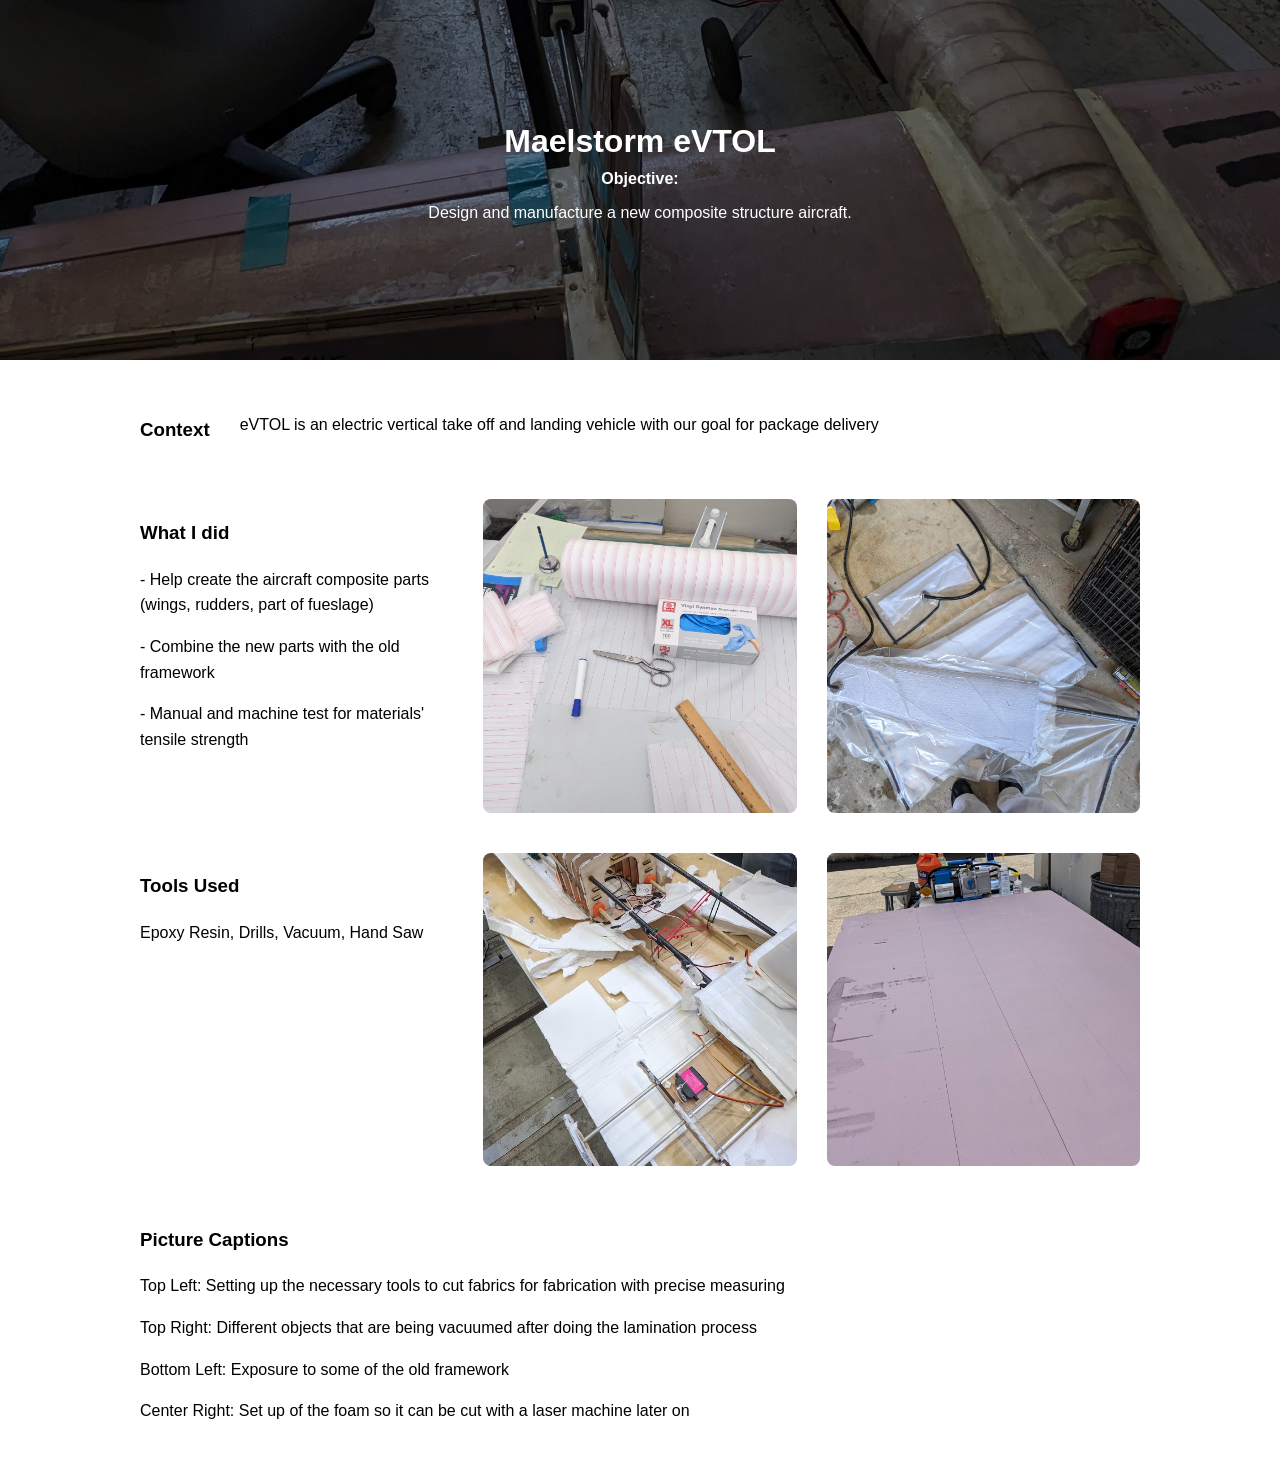
<file: eVTOL.html>
<!DOCTYPE html>
<html lang="en">
<head>
    <meta charset="UTF-8">
    <meta name="viewport" content="width=device-width, initial-scale=1.0">
    <title>Maelstorm eVTOL</title>
    <link rel="stylesheet" href="style.css">
</head>

<body>

    <!-- TITLE -->
     <div class = "hero hero-evtol">
            <div class = "hero-text">
                <h1 class = "project-title">Maelstorm eVTOL</h1>
                <p class = "objective-title">Objective:</p>
                <p> Design and manufacture a new composite structure aircraft. </p>
                
            </div>
        </div>

    <!-- CONTENT -->
     <section class = "project-row">
        <h3>Context</h3>
        <p>eVTOL is an electric vertical take off and landing vehicle with our goal for package delivery </p>
    </section>

     <section class ="project-row">
        <!--LEFT: TEXT-->
        <div class ="project-text">
            <h3>What I did</h3>
            <p>- Help create the aircraft composite parts (wings, rudders, part of fueslage) </p>
            <p>- Combine the new parts with the old framework</p>
            <p>- Manual and machine test for materials' tensile strength</p>
        </div>

        <div class = "img-box">
            <img src="images/evtol1.jpg" alt="eVTOL">
        </div>
        <div class = "img-box">
            <img src="images/evtol2.jpg" alt="eVTOL">
        </div>
    </section>


    <section class ="project-row">
        <div class ="project-text">
            <h3>Tools Used</h3>
            <p>Epoxy Resin, Drills, Vacuum, Hand Saw</p>
        </div>

        <div class = "img-box">
            <img src="images/evtol3.jpg" alt="Tools Used">
        </div>
        <div class = "img-box">
            <img src="images/evtol4.jpg" alt="Tools Used">
        </div>
    </section>

    <section class = "project-row">
        <div class ="project-text">
            <h3> Picture Captions</h3>
            <p>Top Left: Setting up the necessary tools to cut fabrics for fabrication with precise measuring</p>
            <p>Top Right: Different objects that are being vacuumed after doing the lamination process</p>
            <p>Bottom Left: Exposure to some of the old framework</p>
            <p>Center Right: Set up of the foam so it can be cut with a laser machine later on</p>
        </div>
    </section>

</body>
</html>
</file>
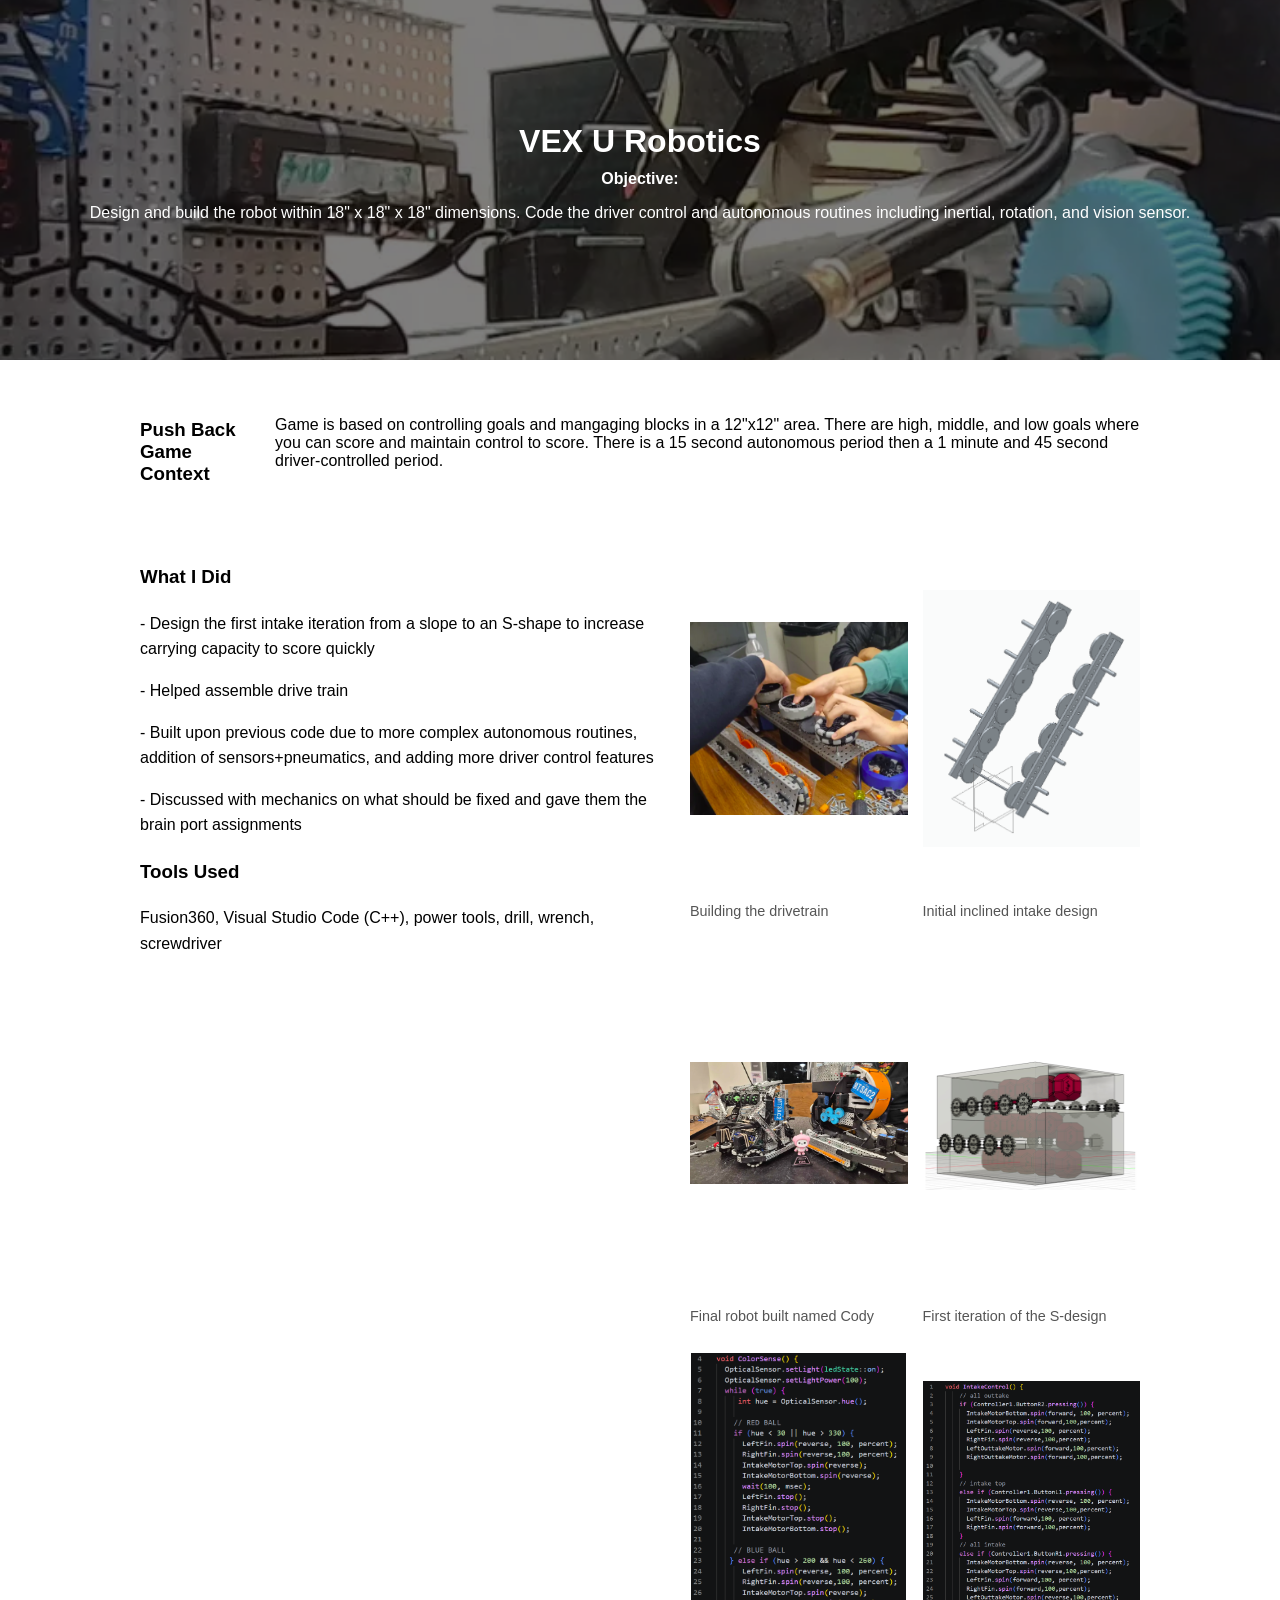
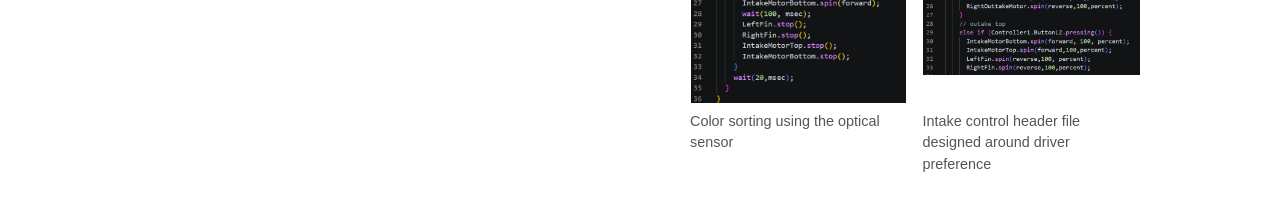
<file: robotics.html>
<!DOCTYPE html>
<html lang="en">
<head>
    <meta charset="UTF-8">
    <meta name="viewport" content="width=device-width, initial-scale=1.0">
    <title> VEXU Robotics</title>
    <link rel="stylesheet" href="style.css">
</head>

<body>

    <!-- TOP PORTION -->
     <div class = "hero hero-robotics">
            <div class = "hero-text">
                <h1 class = "project-title">VEX U Robotics</h1>
                <p class = "objective-title">Objective:</p>
                <p> 
                    Design and build the robot within 18" x 18" x 18" dimensions. 
                    Code the driver control and autonomous routines including inertial, rotation, and vision sensor.
                </p>
            
            </div>
        </div>

    <!-- GAME CONTEXT -->
    <section class = "project-row">
        <h3>Push Back Game Context</h3>
        <p>Game is based on controlling goals and mangaging blocks in a 12"x12" area. There are high, middle, and low goals where you can score and maintain control to score. There is a 15 second autonomous period then a 1 minute and 45 second driver-controlled period.</p>

    </section>

    <!-- WHAT I DID -->
     <section class ="project-row">
        <!--LEFT SIDE: TEXT-->
        <div class ="project-text">
            <h3>What I Did </h3>
            <p>- Design the first intake iteration from a slope to an S-shape to increase carrying capacity to score quickly</p>
            <p>- Helped assemble drive train</p>
            <p>- Built upon previous code due to more complex autonomous routines, addition of sensors+pneumatics, and adding more driver control features</p>
            <p>- Discussed with mechanics on what should be fixed and gave them the brain port assignments</p>
            <h3>Tools Used</h3>
            <p>Fusion360, Visual Studio Code (C++), power tools, drill, wrench, screwdriver</p>
        </div>

        <!-- RIGHT SIDE: IMAGES -->
        <div class = "project-gallery">

            <div class = "project-image-item">
                <img src = "images/rob1.png" alt="Building the drivetrain">
                <p class = "image-caption"> 
                    Building the drivetrain
                </p>
            </div>

            <div class = "project-image-item">
                <img src = "images/rob2.png" alt="Initial inclined intake design">
                <p class = "image-caption"> 
                    Initial inclined intake design 
                </p>
            </div>

             <div class="project-image-item">
                <img src="images/rob6.webp" alt="Final robot build Cody">
                <p class="image-caption"> 
                    Final robot built named Cody
                </p>
            </div>

            <div class="project-image-item">
                <img src="images/rob4.png" alt="S-shaped intake iteration">
                <p class="image-caption">
                    First iteration of the S-design
                </p>
            </div>

            <div class="project-image-item">
                <img src="images/rob8.png" alt="Optical sensor color sorting">
                <p class="image-caption">
                    Color sorting using the optical sensor
                </p>
            </div>

            <div class="project-image-item">
                <img src="images/rob7.png" alt="Intake control header file">
                <p class="image-caption">
                    Intake control header file designed around driver preference
                </p>
            </div>
        </div>
    </section>
</body>
</html>
</file>
<file: style.css>
/* WEBSITE STYLE */
/* NOTE: I AM STILL WORKING ON CLEANING UP AND COMMENTING SECTIONS. THIS IS A WORK IN PROGRESS */
/* TITLE */

.hero-home h1 {
    font-family: "Press Start 2P", monospace;
    font-size: 2rem;
}

.hero-home p{
    font-family: "Press Start 2P", monospace;
    font-size: 0.9rem;
}

.hero-home p2{
    font-family: "Press Start 2P", monospace;
    font-size: 0.65rem;
}


.hero-home {
    background-image: url("images/home.gif");
}

.home-page {
    background-color: #dcefd8;
}

#projects {
    background-color: #dcefd8;
}

body {
    font-family: Arial, sans-serif;
    margin: 0;
    transition: opacity 0.3s ease;

}

h2 {
    text-align:center;
    margin-bottom:20px;
}

header {
    background: #333;
    color: white;
    text-align: center;
    padding: 2rem;
}

section {
    padding: 40px 20px;
}


/* PROJECT GRID */
/* HOME PAGE*/
.projects-grid {
    display:grid;
    grid-template-columns:repeat(3,1fr);
    gap:20px;
    max-width:1000px;
    padding:20px;
    margin: 0 auto;
}

/* PROJECT CARD */
.project-card {
    position: relative;
    overflow:hidden;
    border-radius: 10px;

    aspect-ratio: 1/1;
    display: block;
    text-decoration:none;
    color: white;
}

.project-card:hover img {
    filter:blur(2px) brightness(0.75);
    transform:scale(1.05);
}

/* IMAGE */
.project-card img {
    width: 100%;
    height:100%;
    object-fit: cover;
    display: block;
    opacity:1;
    transition:filter 0.3s ease, transform 0.3s ease;
}

/* OVERLAY OVER PROJECT CARD */
.overlay{
    position: absolute;
    top:0;
    left:0;
    width:100%;
    height:100%;

    display:flex;
    align-items:center;
    justify-content:center;
    flex-direction: column;

    background:rgba(0,0,0,0.6);
    color:white;

    opacity: 0;
    transition: opacity 0.3s ease;}
.overlay-text{
    text-align:center;
    padding: 10px;}
.overlay-text h3 {
    margin:0;
    font-size: 1.2rem;}
.overlay-text p {
    margin: 5px auto 0;
    font-size:0.9rem;
    opacity: 0.85;
    max-width: 80%;}

/* OVERLAY ON HOVER */
.project-card:hover .overlay {
    opacity: 1;}
@media (max-width:600px){
.projects-grid {
    grid-template-columns: 1fr;}
}

.site-header {
    background: #333;
    color: white;
    text-align: center;
    padding: 2rem;
}

.site-header nav a {
    color: white;
    margin: 0 10px;
    text-decoration: none;
}

.site-header nav a:hover {
    text-decoration: underline;
}

.project-page {
    max-width: 900px;
    margin: 0 auto;
    padding: 40px 20px;
}

.project-page img {
    width: 100%;
    border-radius: 10px;
    margin: 20px 0;
}

.project-layout {
    display: flex;
    gap: 40px;
    align-items: flex-start;
    max-width: 1000px;
    margin: 0 auto;
    padding: 20px;
}

.project-images {
    flex: 0 0 320px;
    display:flex;
    flex-direction: column;
    gap: 10px;
}

.project-images img {
    width: 100%;
    height: 200px;
    /* aspect-ratio: 1/1;
    border-radius: 10px; */
    object-fit: contain;
    display: block;
}

.project-image-item {
    display: flex;
    flex-direction: column;
    align-items: center;
    min-width: 0;
    width: 100%;
}

.project-image-item img{
    width: 100%;
    height: 350px;
    object-fit: contain;
    display: block;
}

.image-caption {
    width: 100%;
    text-align: left;
    font-size: 0.9rem;
    color: #555;
    margin: 8px 0 0;
    line-height:1.5;
}

.project-text {
    flex: 1;
    font-size:1rem;
    line-height:1.6;
    min-width: 0;
}

@media (max-width: 768px) {
    .project-layout {
        flex-direction: column;
    }

    .project-images {
        width: 100%;
        flex: none;
    }
}

.project-title {
    text-align: center;
    margin: 0 0 10px;
}

.objective-title {
    font-weight: bold;
    margin: 10px 0 5px;
}

.project-gallery {
    flex: 0 0 45%;
    max-width: 45%;
    min-width: 0;
    display: grid;
    grid-template-columns: repeat(2, minmax(0,1fr));
    gap: 25px 15px;
    align-content: start;
}


.hero {
    height: 40vh;
    background-size: cover;
    background-position: center;

    display: flex;
    align-items: center;
    justify-content: center;

    position: relative;
}

.hero-evtol {
    background-image: url("images/eVTOL_profile.jpg");
    background-position: 50% 67%;
}

.hero-robotics {
    background-image: url("images/Robotics_Profile.webp");
}

.hero-linac {
    background-image: url("images/Linac_Profile.jpg");
}

.hero::before {
    content: "";
    position: absolute;
    inset: 0;
    background: rgba(0,0,0,0.5);
}

.hero-text-project {
    position: relative;
    color: white;
    max-width: 700px;
    padding: 20px;
    padding-left: 60px;
    padding-right:20px;
    text-align: left;
}

.project-row {
    display: flex;
    gap: 30px;
    align-items: flex-start;
    max-width: 1000px;
    margin: 40px auto;
    padding: 0 20px;
}

@media (max-width: 768px) {
    .project-row {
        flex-direction: column;
    }

    .project-gallery {
        flex:none;
        max-width:100%;
        width: 100%;
        grid-template-columns: repeat(2,minmax(0,1fr));
    }
}

.project-split {
    display: flex;
    gap: 40px;
    max-width: 1100px;
    margin: 60px auto;
    padding: 0 20px;
    align-items: stretch;
}

.project-grid {
    flex: 0 0 45%;
    max-width: 45%;
    display: grid;
    grid-template-columns: repeat(2, minmax(0, 1fr));
    gap: 10px;
    height:100%;
    align-content: start;
}

.grid-item {
    aspect-ratio: 1/1;
    overflow: hidden;
    border-radius: 8px;
}

.grid-item img {
    width: 100%;
    height:100%;
    object-fit: cover;
    display: block;
}

.img-box {
    flex:1;
    aspect-ratio: 1/1;
    overflow: hidden;
    border-radius: 8px;
}

.img-box img {
    width: 100%;
    height: 100%;
    object-fit: cover;
    display: block;
}

.img-left{
    object-position: left;
}

.img-right{
    object-position: right;
}

.hero-home {
    height: 30vh;

    background-image: url("https://64.media.tumblr.com/1b52998cd4acc05aae65bfb15aac2293/531b611a0db66eb0-c6/s640x960/b39594668724b1566cc2cfacaef61cf6b86af70b.gifv"); 
    background-size: cover;
    background-position: 50% 65%;

    display: flex;
    align-items: center;
    justify-content: center;

    position: relative;
}

.hero-home::before {
    content: "";
    position: absolute;
    inset: 0;
    background: rgba(0,0,0,0.5);
}

.hero-text {
    position: relative;
    color: white;
    text-align: center;
    padding: 20px;
}





/* FULLSCREEN LOADER */
#loader {
    position: fixed;
    inset: 0;
    z-index: 9999; 

    display: flex;
    align-items: center;
    justify-content: center;

    background-image: url("images/dirt.jpg");
    background-size: cover;
    background-position: center;

    overflow: hidden;
}

#loader::before {
    content: "";
    position: absolute;
    inset: 0;

    background-image: url("images/dirt.jpg");
    background-size: cover;
    background-position: center;

    animation: dirtZoom 4s ease-out forwards;
    transform: scale(1.2);
    filter: brightness(0.6);
}

#loader::after {
    content: "";
    position: absolute;
    inset: 0;
    background: rgba(0,0,0,0.4);
}

@keyframes dirtZoom {
    0% {
        transform: scale(1.4);
    }
    100% {
        transform: scale(1.0);
    }
}

/* square box */
.mc-loader-box {
    position: relative;
    z-index: 2;
    width: 320px;
    padding: 20px;

    background: #111;
    border: 4px solid #555;
    box-shadow: 0 0 0 4px #000;

    color: white;
    text-align: center;

    font-family:  "Press Start 2P", monospace;
}

/* title */
.mc-loader-box h2 {
    margin: 0 0 10px;
    font-size: 18px;
}

/* bar background */
.mc-bar {
    width: 100%;
    height: 18px;
    background: #333;
    border: 2px solid #666;
    margin: 15px 0;
    overflow: hidden;
}

/* moving progress */
.mc-progress {
    height: 100%;
    width: 0%;
    background: repeating-linear-gradient(
        45deg,
        #3aa655,
        #3aa655 10px,
        #2f8f45 10px,
        #2f8f45 20px
    );
    transition: width 0.2s ease;
}


body.loaded {
    opacity: 1;
    transition: opacity 0.6s ease;
}

#page-content {
    display: none;
    opacity: 0;
    transition: opacity 0.4s ease;
}

#page-content.loaded {
    display: block;
    opacity: 1;
}

.small-img{
    flex: 0 0 250px;
}

.small-img img{
    width: 100%;
    height: 100%;
    object-fit: cover;
}
</file>
